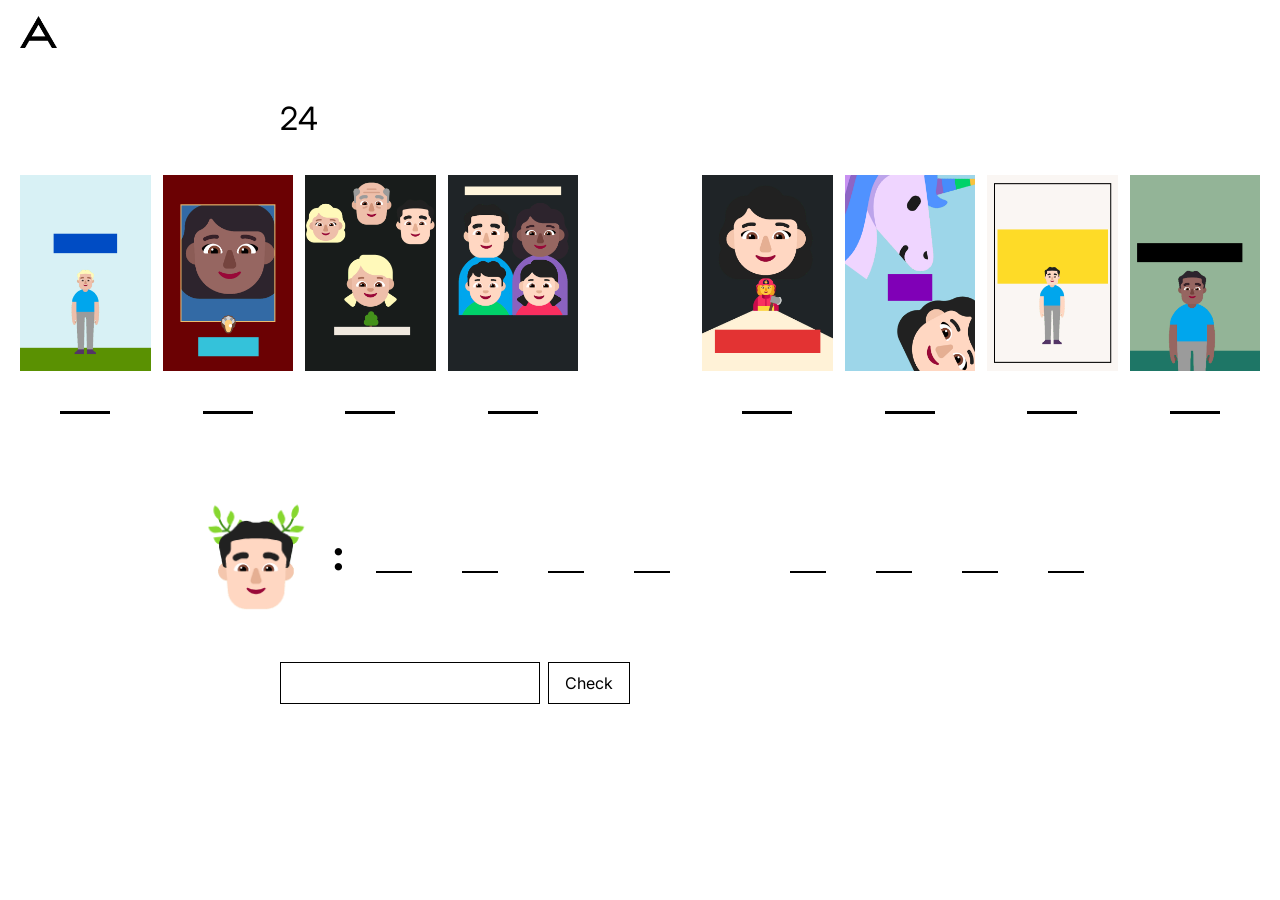
<file: 24.html>
<!DOCTYPE html>
<html lang="en">
<head>
  <meta charset="utf-8">
  <meta name="viewport" content="width=device-width, initial-scale=1">
  <title>24</title>
  <!-- Loads the Inter font from Google Fonts -->
  <link rel="preconnect" href="https://fonts.googleapis.com">
  <link rel="preconnect" href="https://fonts.gstatic.com" crossorigin>
  <link rel="stylesheet" href="https://fonts.googleapis.com/css2?family=Inter:wght@400;700&display=swap">
  <!-- The "?v=2" makes browsers fetch the newest style.css instead of an old
       saved copy. After changing style.css, raise the number (v=3, v=4...)
       on every page. -->
  <link rel="stylesheet" href="style.css?v=2">
</head>
<body>

  <!-- Logo (images/logo.png); its size is set by .hunt-title img in style.css -->
  <a class="hunt-title" href="index.html"><img src="images/logo.png" alt="A" width="139" height="120"></a>

  <main>
    <h1>24</h1>

    <!--
      THE PUZZLE AREA. This part is wider than the rest of the page.
      (Its layout is under "24" in style.css.)

      PART 1: THE EIGHT POSTERS, in two groups of four. Under each poster
      is a blank line. On narrower screens the second group of four moves
      underneath the first.
      To swap a poster, replace the file in images/24/ with the same name.
      The alt text is kept neutral so it doesn't give anything away.
    -->
    <div class="puzzle-24">
      <div class="poster-groups">
        <div class="poster-group">
          <figure class="poster"><img src="images/24/1.png" alt="Image 1" width="1000" height="1500"><span class="blank"></span></figure>
          <figure class="poster"><img src="images/24/2.png" alt="Image 2" width="1000" height="1500"><span class="blank"></span></figure>
          <figure class="poster"><img src="images/24/3.png" alt="Image 3" width="1000" height="1500"><span class="blank"></span></figure>
          <figure class="poster"><img src="images/24/4.png" alt="Image 4" width="1000" height="1500"><span class="blank"></span></figure>
        </div>
        <div class="poster-group">
          <figure class="poster"><img src="images/24/5.png" alt="Image 5" width="1000" height="1500"><span class="blank"></span></figure>
          <figure class="poster"><img src="images/24/6.png" alt="Image 6" width="1000" height="1500"><span class="blank"></span></figure>
          <figure class="poster"><img src="images/24/7.png" alt="Image 7" width="1000" height="1500"><span class="blank"></span></figure>
          <figure class="poster"><img src="images/24/8.png" alt="Image 8" width="1000" height="1500"><span class="blank"></span></figure>
        </div>
      </div>

      <!-- PART 2: the man "saying" eight more blank
           lines, also in two groups of four. -->
      <div class="speech">
        <img src="images/24/9.png" alt="Face" width="500" height="500">
        <span class="colon" aria-hidden="true">:</span>
        <div class="blank-lines">
          <div class="blank-group">
          <span class="blank"></span><span class="blank"></span><span class="blank"></span><span class="blank"></span>
          </div>
          <div class="blank-group">
          <span class="blank"></span><span class="blank"></span><span class="blank"></span><span class="blank"></span>
          </div>
        </div>
      </div>
    </div>

    <!-- ANSWER BOX. To change the answer, get a new fingerprint from tools/make-hash.html -->
    <form class="answer" data-puzzle="24"
          data-hash="a72f6b31af067f477a8c31e48e222e67b9ca94f812e692d302b7e604c5f897e5">
      <input type="text" aria-label="Answer" autocomplete="off" spellcheck="false">
      <button type="submit">Check</button>
      <p class="result" aria-live="polite"></p>
    </form>
  </main>

  <script src="check.js"></script>
</body>
</html>
</file>
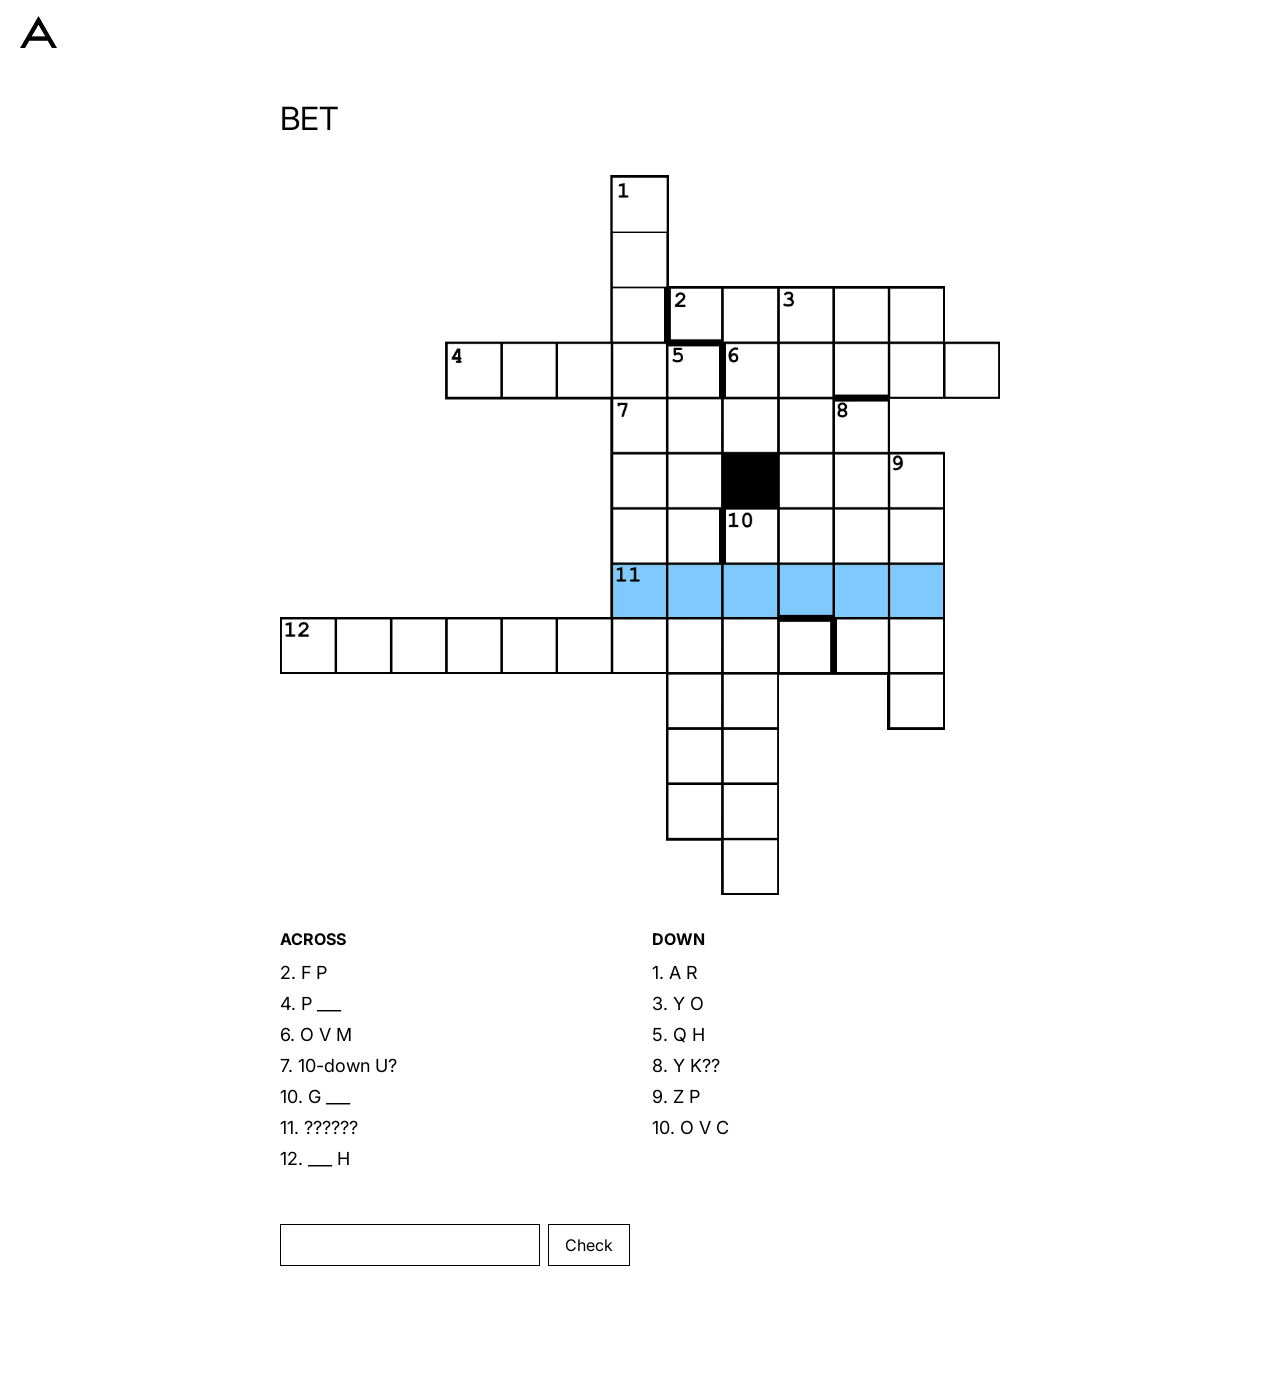
<file: bet.html>
<!DOCTYPE html>
<html lang="en">
<head>
  <meta charset="utf-8">
  <meta name="viewport" content="width=device-width, initial-scale=1">
  <title>BET</title>
  <!-- Loads the Inter font from Google Fonts -->
  <link rel="preconnect" href="https://fonts.googleapis.com">
  <link rel="preconnect" href="https://fonts.gstatic.com" crossorigin>
  <link rel="stylesheet" href="https://fonts.googleapis.com/css2?family=Inter:wght@400;700&display=swap">
  <!-- The "?v=2" makes browsers fetch the newest style.css instead of an old
       saved copy. After changing style.css, raise the number (v=3, v=4...)
       on every page. -->
  <link rel="stylesheet" href="style.css?v=2">
</head>
<body>

  <!-- Logo (images/logo.png); its size is set by .hunt-title img in style.css -->
  <a class="hunt-title" href="index.html"><img src="images/logo.png" alt="A" width="139" height="120"></a>

  <main>
    <h1>BET</h1>

    <!-- The crossword grid (to swap it, replace images/bet-grid.png) -->
    <img src="images/bet-grid.png" alt="Crossword grid" width="1020" height="1020">

    <!-- THE CLUES: edit the text between <li> and </li> -->
    <div class="clues">
      <div>
        <h2>ACROSS</h2>
        <ol>
          <li>2. F P</li>
          <li>4. P ___</li>
          <li>6. O V M</li>
          <li>7. 10-down U?</li>
          <li>10. G ___</li>
          <li>11. ??????</li>
          <li>12. ___ H</li>
        </ol>
      </div>
      <div>
        <h2>DOWN</h2>
        <ol>
          <li>1. A R</li>
          <li>3. Y O</li>
          <li>5. Q H</li>
          <li>8. Y K??</li>
          <li>9. Z P</li>
          <li>10. O V C</li>
        </ol>
      </div>
    </div>

    <!-- ANSWER BOX. data-hash is the fingerprint of the answer.
         To change the answer, get a new fingerprint from tools/make-hash.html -->
    <form class="answer" data-puzzle="bet"
          data-hash="7e9968b23a07d46569685d724b788f49779e7de2ff3ae6b5de049282a62c1216">
      <input type="text" aria-label="Answer" autocomplete="off" spellcheck="false">
      <button type="submit">Check</button>
      <p class="result" aria-live="polite"></p>
    </form>
  </main>

  <script src="check.js"></script>
</body>
</html>
</file>
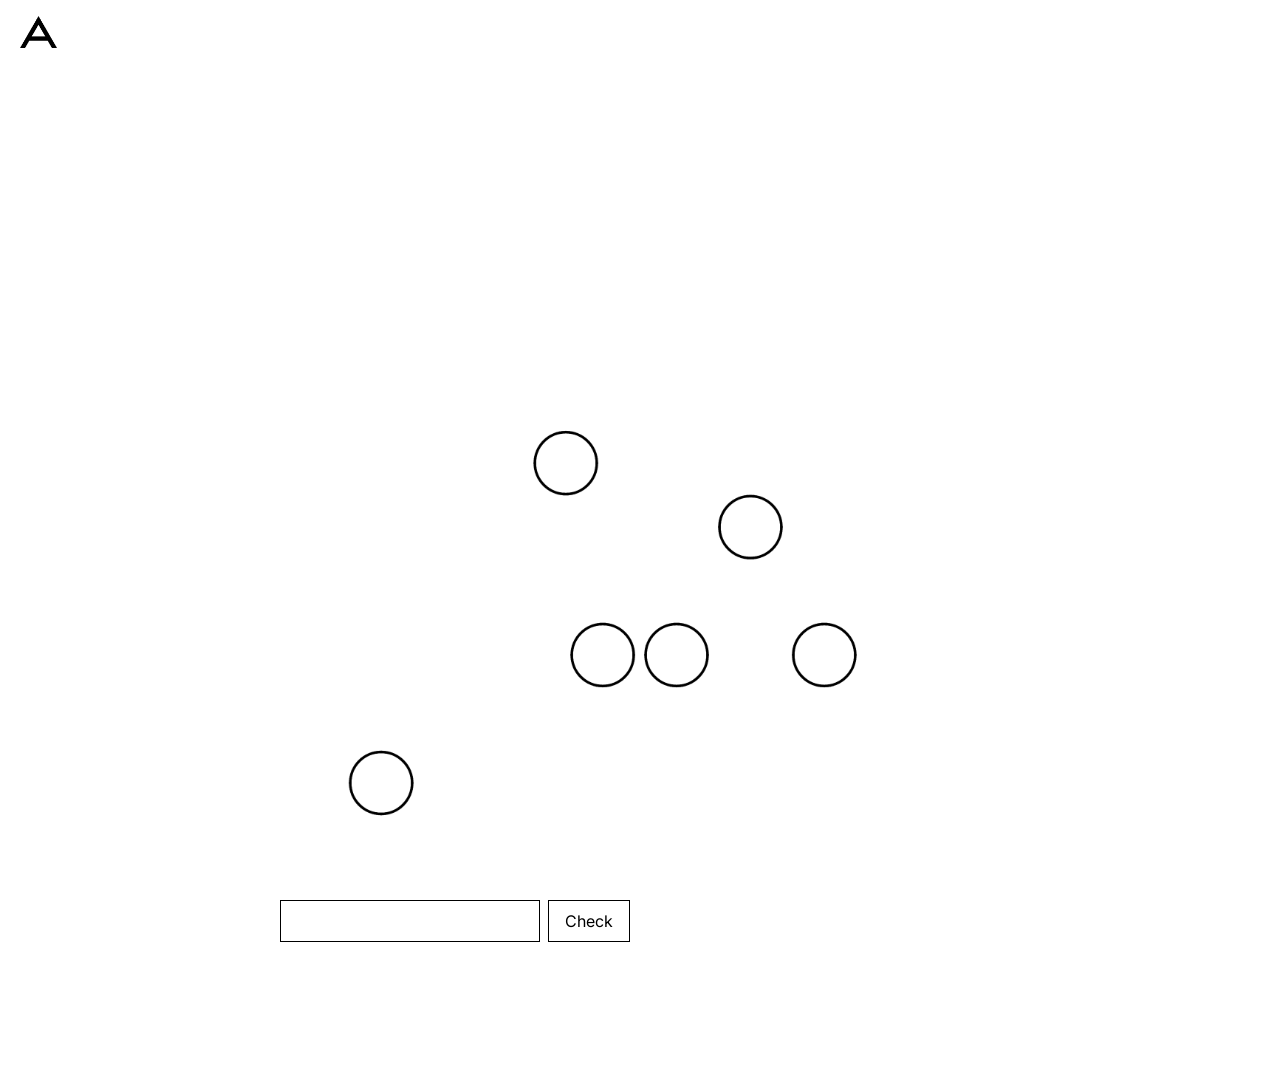
<file: final.html>
<!DOCTYPE html>
<html lang="en">
<head>
  <meta charset="utf-8">
  <meta name="viewport" content="width=device-width, initial-scale=1">
  <title>A</title>
  <!-- Loads the Inter font from Google Fonts -->
  <link rel="preconnect" href="https://fonts.googleapis.com">
  <link rel="preconnect" href="https://fonts.gstatic.com" crossorigin>
  <link rel="stylesheet" href="https://fonts.googleapis.com/css2?family=Inter:wght@400;700&display=swap">
  <!-- The "?v=2" makes browsers fetch the newest style.css instead of an old
       saved copy. After changing style.css, raise the number (v=3, v=4...)
       on every page. -->
  <link rel="stylesheet" href="style.css?v=2">
</head>
<body>

  <!-- Logo (images/logo.png); its size is set by .hunt-title img in style.css -->
  <a class="hunt-title" href="index.html"><img src="images/logo.png" alt="A" width="139" height="120"></a>

  <main>
    <!-- No puzzle title here on purpose: this puzzle's name is just "A". -->

    <!--
      ANSWERS FROM THE OTHER PUZZLES
      These fill in by themselves once a solver has solved each puzzle
      (check.js looks up the saved answer for whatever nickname is in
      data-solved-for, which must match that puzzle's data-puzzle).
      Until then, each line is just blank space (in order: 24, bet, tom).
    -->
    <ul class="feeder-answers">
      <li class="solved-answer" data-solved-for="24"></li>
      <li class="solved-answer" data-solved-for="bet"></li>
      <li class="solved-answer" data-solved-for="tom"></li>
    </ul>

    <img src="images/final.png" alt="Puzzle image" width="1950" height="1700">

    <!-- ANSWER BOX. To change the answer, get a new fingerprint from tools/make-hash.html -->
    <form class="answer" data-puzzle="final"
          data-hash="169f7289fa8d2e76fc9b8e2bd2502245b2070672a67e59db6b8ff47787f0c6f8">
      <input type="text" aria-label="Answer" autocomplete="off" spellcheck="false">
      <button type="submit">Check</button>
      <p class="result" aria-live="polite"></p>
    </form>
  </main>

  <script src="check.js"></script>
</body>
</html>
</file>
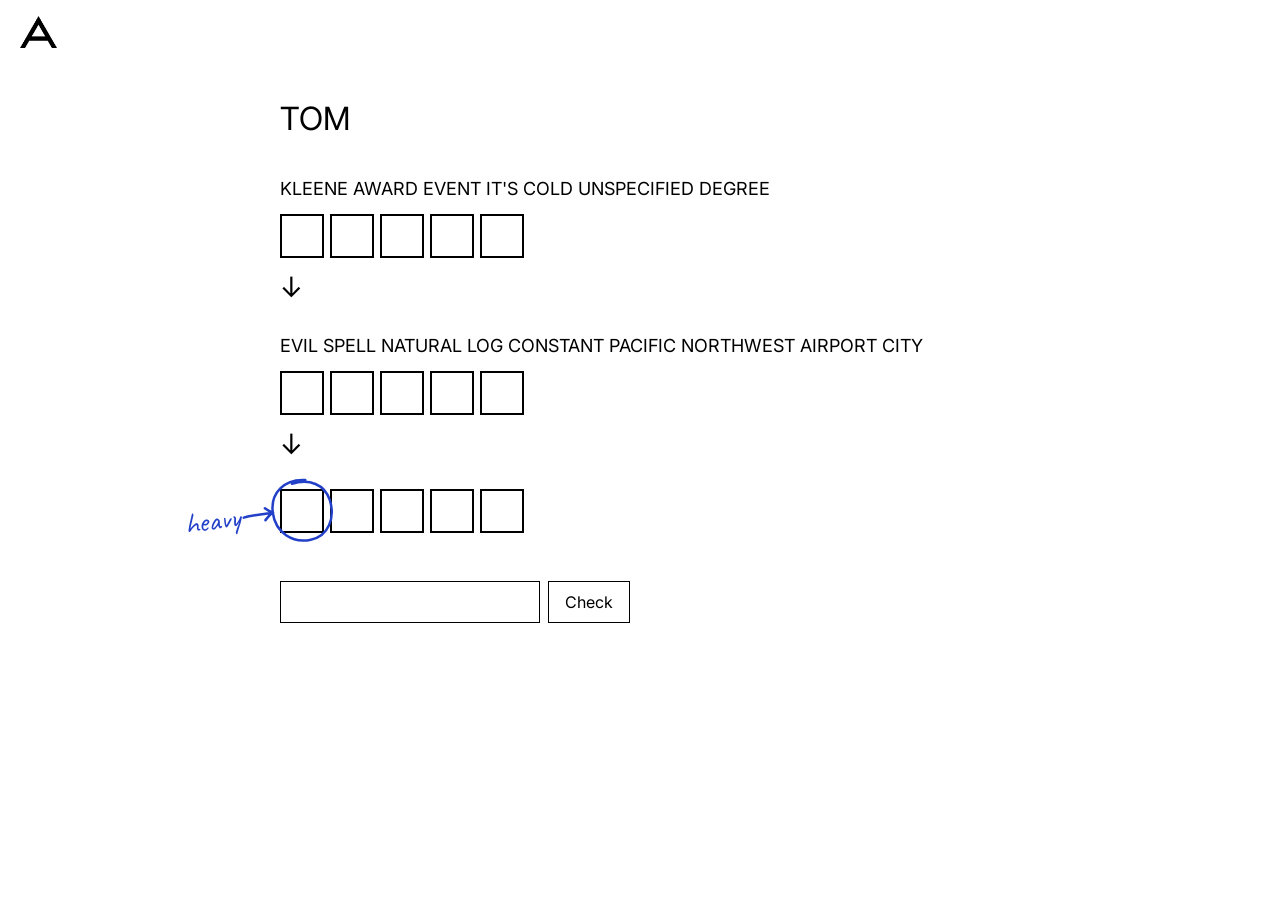
<file: tom.html>
<!DOCTYPE html>
<html lang="en">
<head>
  <meta charset="utf-8">
  <meta name="viewport" content="width=device-width, initial-scale=1">
  <title>TOM</title>
  <!-- Loads the Inter font from Google Fonts, plus "Caveat" (a handwriting
       font) used only for the blue "heavy" note on this page -->
  <link rel="preconnect" href="https://fonts.googleapis.com">
  <link rel="preconnect" href="https://fonts.gstatic.com" crossorigin>
  <link rel="stylesheet" href="https://fonts.googleapis.com/css2?family=Inter:wght@400;700&family=Caveat:wght@500&display=swap">
  <!-- The "?v=2" makes browsers fetch the newest style.css instead of an old
       saved copy. After changing style.css, raise the number (v=3, v=4...)
       on every page. -->
  <link rel="stylesheet" href="style.css?v=2">
</head>
<body>

  <!-- Logo (images/logo.png); its size is set by .hunt-title img in style.css -->
  <a class="hunt-title" href="index.html"><img src="images/logo.png" alt="A" width="139" height="120"></a>

  <main>
    <h1>TOM</h1>

    <div class="tom">

      <!-- SECTION 1: clue line, five empty squares, arrow -->
      <p>KLEENE AWARD EVENT IT'S COLD UNSPECIFIED DEGREE</p>
      <div class="boxes">
        <span class="box"></span><span class="box"></span><span class="box"></span><span class="box"></span><span class="box"></span>
      </div>
      <p class="arrow" aria-hidden="true">↓</p>

      <!-- SECTION 2 -->
      <p>EVIL SPELL NATURAL LOG CONSTANT PACIFIC NORTHWEST AIRPORT CITY</p>
      <div class="boxes">
        <span class="box"></span><span class="box"></span><span class="box"></span><span class="box"></span><span class="box"></span>
      </div>
      <p class="arrow" aria-hidden="true">↓</p>

      <!-- SECTION 3: five squares, with a hand-written-looking blue note
           ("heavy →") off to the left, and a hand-drawn circle around the
           first square. Both drawings are small inline SVGs (line drawings
           written in code); their look is set under "Tom" in style.css. -->
      <div class="boxes handwritten-row">

        <!-- The note. To change the word, edit "heavy" below. -->
        <span class="scribble-note">heavy<svg class="scribble-arrow" viewBox="0 0 40 20" aria-hidden="true">
            <path d="M2 11 C 12 9, 24 10, 36 9 M28 3 C 31 6, 34 8, 37 9 C 33 11, 30 14, 27 17"/>
          </svg></span>

        <!-- First square, with the circle drawn around it -->
        <span class="box circled"><svg class="scribble-circle" viewBox="0 0 100 100" aria-hidden="true">
            <path d="M58 5 C 28 1, 5 20, 7 50 C 9 79, 33 97, 60 93 C 87 89, 98 63, 92 37 C 86 13, 64 3, 38 9"/>
          </svg></span>

        <span class="box"></span><span class="box"></span><span class="box"></span><span class="box"></span>
      </div>

    </div>

    <!-- ANSWER BOX. To change the answer, get a new fingerprint from tools/make-hash.html -->
    <form class="answer" data-puzzle="tom"
          data-hash="5ba1648aa55a5bb6348380934913be7979545cd296a2459687d5aaac31698ba6">
      <input type="text" aria-label="Answer" autocomplete="off" spellcheck="false">
      <button type="submit">Check</button>
      <p class="result" aria-live="polite"></p>
    </form>
  </main>

  <script src="check.js"></script>
</body>
</html>
</file>
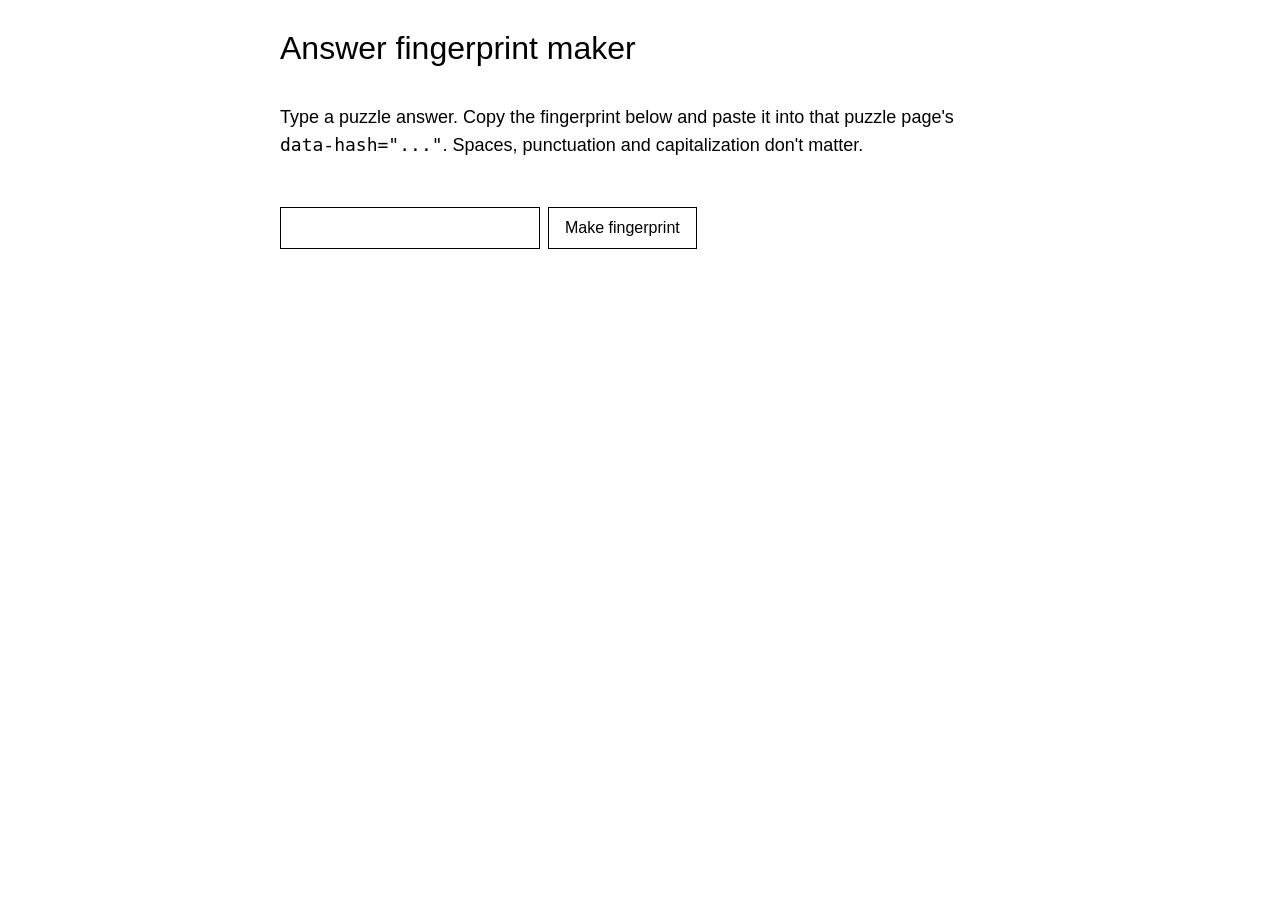
<file: tools/make-hash.html>
<!DOCTYPE html>
<html lang="en">
<head>
  <meta charset="utf-8">
  <meta name="viewport" content="width=device-width, initial-scale=1">
  <title>Answer fingerprint maker</title>
  <link rel="stylesheet" href="../style.css">
</head>
<body>
  <main>
    <h1>Answer fingerprint maker</h1>
    <p>Type a puzzle answer. Copy the fingerprint below and paste it into that
       puzzle page's <code>data-hash="..."</code>. Spaces, punctuation and
       capitalization don't matter.</p>

    <form class="answer" id="maker">
      <input type="text" aria-label="Answer" autocomplete="off" spellcheck="false">
      <button type="submit">Make fingerprint</button>
      <p class="result" style="overflow-wrap:anywhere; font-family:monospace"></p>
    </form>
  </main>

  <script>
    // Same tidying and fingerprint as check.js, so the two always agree
    document.getElementById("maker").addEventListener("submit", async function (event) {
      event.preventDefault();
      const tidy = this.querySelector("input").value.toUpperCase().replace(/[^A-Z]/g, "");
      const digest = await crypto.subtle.digest("SHA-256", new TextEncoder().encode(tidy));
      const hex = Array.from(new Uint8Array(digest)).map(b => b.toString(16).padStart(2, "0")).join("");
      this.querySelector(".result").textContent = tidy ? hex : "";
    });
  </script>
</body>
</html>
</file>
<file: style.css>
/*
  STYLE FOR THE WHOLE HUNT
  Every page uses this one file, so a change here changes every page.
  The look: black text on a white page, nothing else.
*/

/* Basic page setup */
* { box-sizing: border-box; }

html {
  color-scheme: light;          /* always a white page, even in dark mode */
}

body {
  margin: 0;
  background: #fff;
  color: #000;
  /* Inter is loaded in each page's <head>; the others are backups */
  font: 18px/1.5 "Inter", "Helvetica Neue", Helvetica, Arial, sans-serif;
}

/* The "A" logo at the very top of every page (the hunt title).
   It's the picture images/logo.png, and clicking it goes home. */
.hunt-title {
  display: inline-block;
  padding: 16px 20px;
}
.hunt-title img {
  height: 32px;        /* logo size: change this number to resize it */
  width: auto;         /* keeps the logo's shape */
}

/* The column that holds each page's content */
main {
  max-width: 760px;
  margin: 0 auto;
  padding: 24px 20px 80px;
}

/* Puzzle titles (24, bet, tom) */
h1 {
  font-size: 32px;
  font-weight: normal;
  margin: 0 0 32px;
}

/* Links are blue. To change the shade, change this color code. */
a { color: #0645ad; }

img {
  display: block;
  max-width: 100%;
  height: auto;
}

/* ---------- Home page list of puzzles ---------- */
.puzzle-list {
  list-style: none;
  padding: 0;
  margin: 0;
  font-size: 22px;
}
.puzzle-list li { margin: 0 0 12px; }
.puzzle-list li.final-link { margin-top: 40px; }   /* the gap above ∅ */
.puzzle-list .solved-answer {
  margin-left: 16px;
  font-size: 16px;
  letter-spacing: 0.05em;
}

/* ---------- Final: answers from the other puzzles, above the image ---------- */
.feeder-answers {
  list-style: none;
  padding: 0;
  margin: 0 0 32px;
}
.feeder-answers li {
  margin: 0 0 8px;
  min-height: 1.5em;         /* keeps an empty line's space even before it's solved */
  letter-spacing: 0.05em;
}

/* ---------- Bet: crossword clues in two columns ---------- */
.clues {
  display: grid;
  grid-template-columns: 1fr 1fr;
  gap: 24px;
  margin-top: 32px;
}
.clues h2 {
  font-size: 16px;
  font-weight: bold;
  margin: 0 0 8px;
}
.clues ol {
  list-style: none;
  padding: 0;
  margin: 0;
}
.clues li { margin: 0 0 4px; }

/* ---------- Tom: rows of empty squares ---------- */
.tom p { margin: 0 0 12px; }
.boxes {
  display: flex;
  align-items: center;
  gap: 6px;
}
.boxes span.box {
  width: 44px;
  height: 44px;
  border: 2px solid #000;
}
.arrow {
  font-size: 28px;
  margin: 8px 0 24px !important;
}

/* Tom's last row: the blue hand-written note and circle.
   "Pen blue" is set once here; change it to recolor both drawings. */
.handwritten-row {
  --pen: #2340c8;
  position: relative;          /* lets the note be placed relative to this row */
}
/* "heavy →": hangs off to the LEFT of the squares (outside the text column),
   so the squares still line up with the rows above. */
.scribble-note {
  position: absolute;
  right: calc(100% + 4px);     /* just left of the first square */
  top: 14px;                   /* a little lower than the middle, like the sketch */
  display: flex;
  align-items: center;
  font-family: "Caveat", "Comic Sans MS", cursive;
  font-size: 30px;
  line-height: 1;
  color: var(--pen);
  white-space: nowrap;
  transform: rotate(-7deg);    /* slight tilt so it looks hand-written */
}
/* The two drawings share the same "pen" look */
.scribble-arrow path,
.scribble-circle path {
  fill: none;
  stroke: var(--pen);
  stroke-width: 2.5;
  stroke-linecap: round;
  stroke-linejoin: round;
  vector-effect: non-scaling-stroke;   /* keeps the line the same thickness */
}
.scribble-arrow {
  width: 34px;
  height: 17px;
  margin-left: 2px;
}
/* The circle sits on top of the first square, a bit bigger than it */
.boxes span.circled { position: relative; }
.scribble-circle {
  position: absolute;
  left: -14px;
  top: -14px;
  width: calc(100% + 28px);
  height: calc(100% + 28px);
  transform: rotate(-4deg);
  pointer-events: none;
}
/* On narrower screens there's no room to the left of the column,
   so the note sits in the row just before the squares instead. */
@media (max-width: 1000px) {
  .scribble-note {
    position: static;
    margin-right: 14px;        /* room for the circle */
  }
}

/* ---------- 24: posters with blank lines, then the laurel face ---------- */

/* The puzzle area is wider than the normal text column: up to 1640px,
   but never wider than the screen (minus 20px on each side). The
   left/transform pair keeps it centered on the page. */
.puzzle-24 {
  width: min(1640px, calc(100vw - 40px));
  position: relative;
  left: 50%;
  transform: translateX(-50%);
}

/* The two groups of four posters, side by side with a wide gap */
.poster-groups {
  display: flex;
  justify-content: center;
  gap: 10%;                       /* the gap between the two groups */
}
.poster-group {
  flex: 1 1 0;                    /* both groups get the same width */
  max-width: 720px;
  display: grid;
  grid-template-columns: repeat(4, 1fr);
  gap: 12px;                      /* the gap between posters in a group */
}
/* One poster plus its blank line underneath */
.poster {
  margin: 0;
  display: flex;
  flex-direction: column;
  align-items: center;            /* centers the line under the poster */
}
.poster img { width: 100%; }

/* A blank line (used under posters and in the speech row) */
.blank {
  display: block;
  height: 0;
  border-bottom: 3px solid #000;
}
.poster .blank {
  width: 38%;                     /* line length, compared to the poster */
  margin-top: 40px;               /* space between poster and line */
}

/* The laurel face "saying" eight more blanks */
.speech {
  display: flex;
  align-items: center;
  justify-content: center;
  gap: 16px;
  margin-top: 80px;
}
.speech img { width: 120px; }     /* size of the face */
.speech .colon {
  font-size: 44px;
  font-weight: bold;
  line-height: 1;
  margin-right: 16px;
}
.blank-lines {                    /* holds the two groups of four lines */
  display: flex;
  gap: 120px;                     /* the gap between the two groups */
  position: relative;
  top: 18px;                      /* moves the lines down so they sit low, like
                                     the bottom of a letter (bigger = lower) */
}
.blank-group {
  display: flex;
  gap: 50px;                      /* the gap between lines in a group */
}
.speech .blank {
  width: 36px;
  border-bottom-width: 2px;
}

/* Narrower screens: stack the two groups of posters instead of putting
   them side by side, and tighten up the speech lines a little. */
@media (max-width: 1100px) {
  .poster-groups { flex-direction: column; align-items: center; gap: 40px; }
  .poster-group { width: 100%; }
  .blank-lines { gap: 70px; }
  .blank-group { gap: 30px; }
}
/* Narrower still: the two groups of speech lines stack too */
@media (max-width: 780px) {
  .blank-lines { flex-direction: column; gap: 40px; }
}
@media (max-width: 600px) {
  .poster-group { gap: 8px; }
  .poster .blank { margin-top: 20px; border-bottom-width: 2px; }
  .speech { gap: 10px; margin-top: 48px; }
  .speech img { width: 72px; }
  .speech .colon { font-size: 32px; margin-right: 6px; }
  .blank-lines { top: 13px; }     /* a bit less, since the colon is smaller here */
  .blank-group { gap: 18px; }
  .speech .blank { width: 26px; }
}

/* ---------- The answer box at the bottom of each puzzle ---------- */
.answer {
  margin-top: 48px;
  display: flex;
  flex-wrap: wrap;
  gap: 8px;
  align-items: center;
}
.answer input {
  font: inherit;
  font-size: 16px;
  padding: 8px 10px;
  border: 1px solid #000;
  border-radius: 0;
  width: 260px;
  max-width: 100%;
  text-transform: uppercase;
}
.answer button {
  font: inherit;
  font-size: 16px;
  padding: 8px 16px;
  background: #fff;
  color: #000;
  border: 1px solid #000;
  border-radius: 0;
  cursor: pointer;
}
.answer button:hover { background: #000; color: #fff; }
.answer .result {
  flex-basis: 100%;
  margin: 8px 0 0;
  min-height: 1.5em;
}

/* Phones */
@media (max-width: 600px) {
  .clues { grid-template-columns: 1fr; }
  .boxes span.box { width: 36px; height: 36px; }
}
</file>
